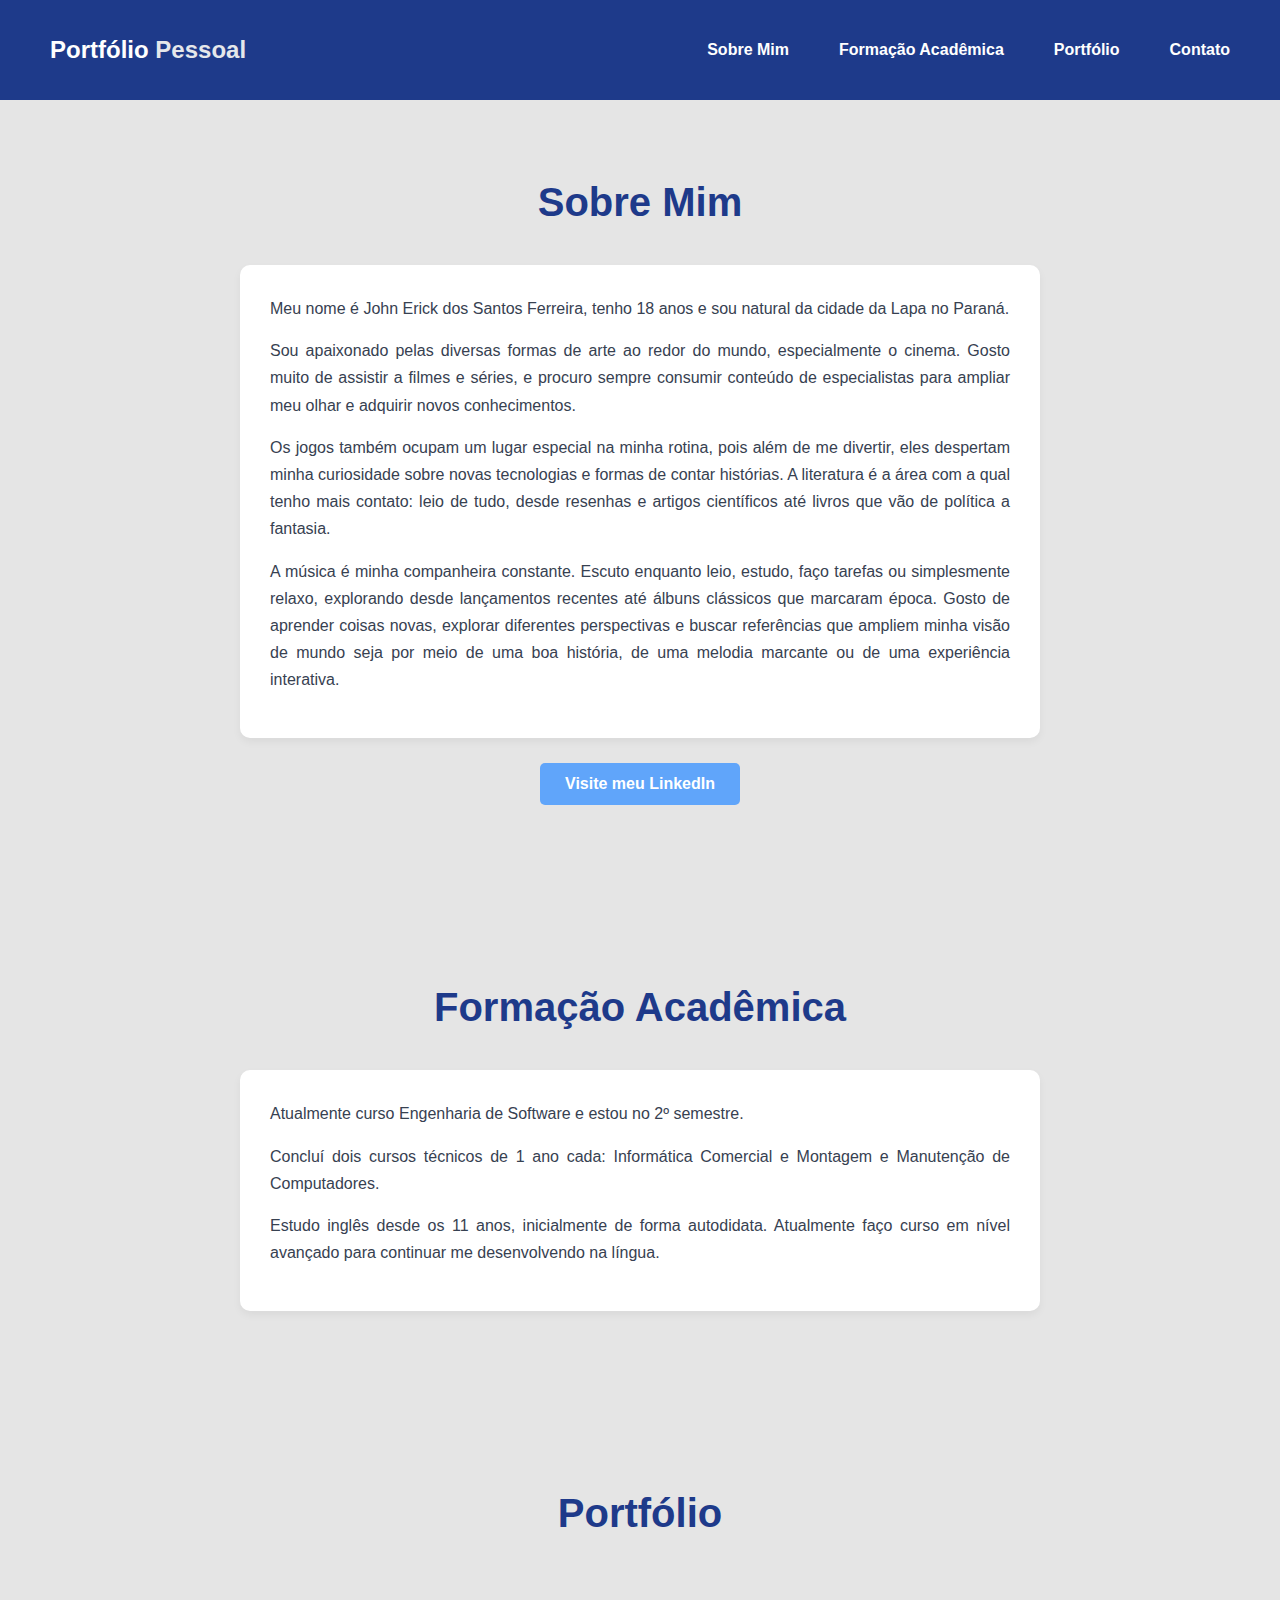
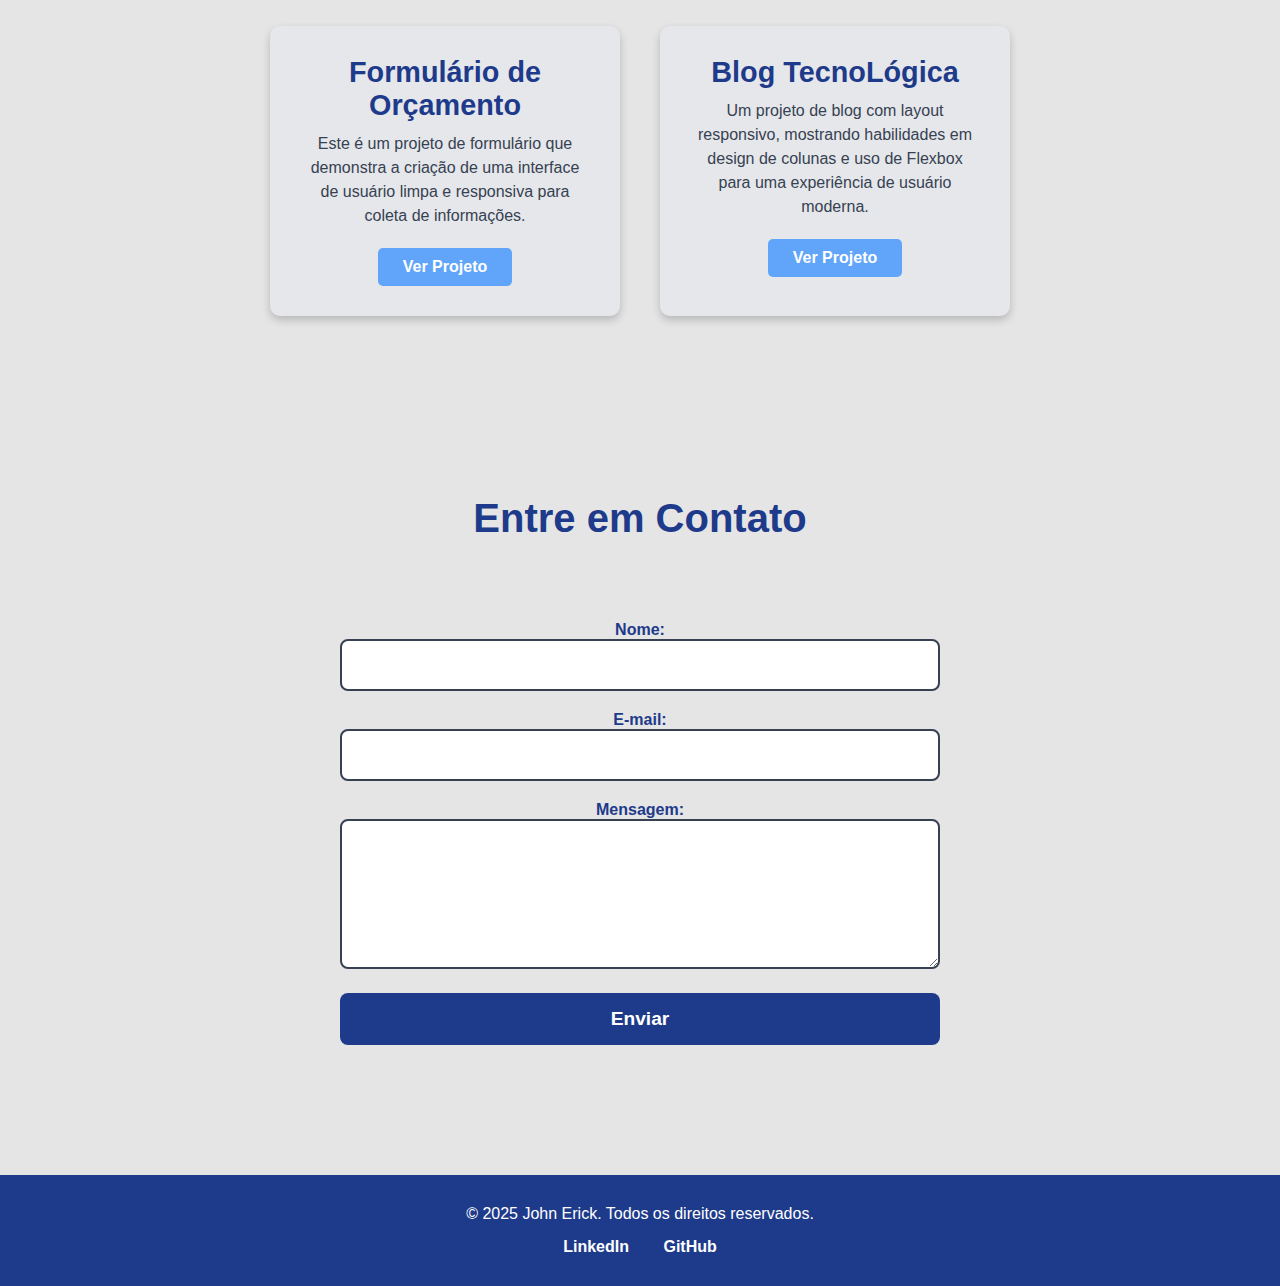
<file: index.html>
<!DOCTYPE html>
<html lang="pt-BR">
<head>
    <meta charset="UTF-8">
    <meta name="viewport" content="width=device-width, initial-sclae=1.0">
    <title>Portfólio Pessoal</title>
    <link rel="stylesheet" href="./Css/Style.css">
</head>
<body>
    <header id="LogoTipo">
        <h1 class="header-logo">Portfólio <span class="destaque-logo">Pessoal</span></h1>
        <nav class="menu">
            <ul>
                <li><a href="#sobre-mim">Sobre Mim</a></li>
                <li><a href="#formacao">Formação Acadêmica</a></li>
                <li><a href="#portfolio">Portfólio</a></li>
                <li><a href="#contato">Contato</a></li>
            </ul>
        </nav>
    </header>

    <section id="sobre-mim">
        <h2>Sobre Mim</h2>
        <div class="texto-container">
            <p class="intro">
                Meu nome é <span class="destaque">John Erick dos Santos Ferreira</span>, tenho <span class="destaque">18</span> anos e sou natural <span class="destaque">da cidade da Lapa no Paraná</span>.
            </p>
            <p>
                Sou apaixonado pelas diversas formas de arte ao redor do mundo, especialmente o cinema. Gosto muito de assistir a filmes e séries, e procuro sempre consumir conteúdo de especialistas para ampliar meu olhar e adquirir novos conhecimentos.
            </p>
            <p>
                Os jogos também ocupam um lugar especial na minha rotina, pois além de me divertir, eles despertam minha curiosidade sobre novas tecnologias e formas de contar histórias. A literatura é a área com a qual tenho mais contato: leio de tudo, desde resenhas e artigos científicos até livros que vão de política a fantasia.
            </p>
            <p>
                A música é minha companheira constante. Escuto enquanto leio, estudo, faço tarefas ou simplesmente relaxo, explorando desde lançamentos recentes até álbuns clássicos que marcaram época. Gosto de aprender coisas novas, explorar diferentes perspectivas e buscar referências que ampliem minha visão de mundo seja por meio de uma boa história, de uma melodia marcante ou de uma experiência interativa.
            </p>
        </div>
        <div class="button-container">
            <a href="https://www.linkedin.com/in/john-erick-412885374/" target="_blank" class="linkedin-btn">Visite meu LinkedIn</a>
        </div>
    </section>

    <section id="formacao">
        <h2>Formação Acadêmica</h2>
        <div class="texto-container">
            <p>
                Atualmente curso <span class="destaque">Engenharia de Software</span> e estou no <span class="destaque">2º semestre</span>.
            </p>
            <p>
                Concluí dois cursos técnicos de 1 ano cada: <span class="destaque">Informática Comercial</span> e <span class="destaque">Montagem e Manutenção de Computadores</span>.
            </p>
            <p>
                Estudo inglês desde os 11 anos, inicialmente de forma autodidata. Atualmente faço curso em nível avançado para continuar me desenvolvendo na língua.
            </p>
        </div>
    </section>

    <section id="portfolio">
        <h2>Portfólio</h2>
        <div class="portfolio-galeria">
            <div class="projeto-card">
                <h3>Formulário de Orçamento</h3>
                <p>
                    Este é um projeto de formulário que demonstra a criação de uma interface de usuário limpa e responsiva para coleta de informações.
                </p>
                <a href="./Pages/formulario.html" class="btn-projeto">Ver Projeto</a>
            </div>
            <div class="projeto-card">
                <h3>Blog TecnoLógica</h3>
                <p>
                    Um projeto de blog com layout responsivo, mostrando habilidades em design de colunas e uso de Flexbox para uma experiência de usuário moderna.
                </p>
                <a href="./Pages/blog.html" class="btn-projeto">Ver Projeto</a>
            </div>
        </div>
    </section>

    <section id="contato">
        <h2>Entre em Contato</h2>
        <form class="contato-form" action="#" method="post">
            <div>
                <label for="nome">Nome:</label>
                <input type="text" id="nome" name="nome" required>
            </div>
            <div>
                <label for="email">E-mail:</label>
                <input type="email" id="email" name="email" required>
            </div>
            <div>
                <label for="mensagem">Mensagem:</label>
                <textarea id="mensagem" name="mensagem" required></textarea>
            </div>
            <button type="submit">Enviar</button>
        </form>
    </section>
    
    <footer>
        <p>&copy; 2025 John Erick. Todos os direitos reservados.</p>
        <div class="social-links">
            <a href="https://www.linkedin.com/in/john-erick-412885374/" target="_blank">LinkedIn</a>
            <a href="https://github.com/johnerick-crtl" target="_blank">GitHub</a>
        </div>
    </footer>
</body>
</html>
</file>
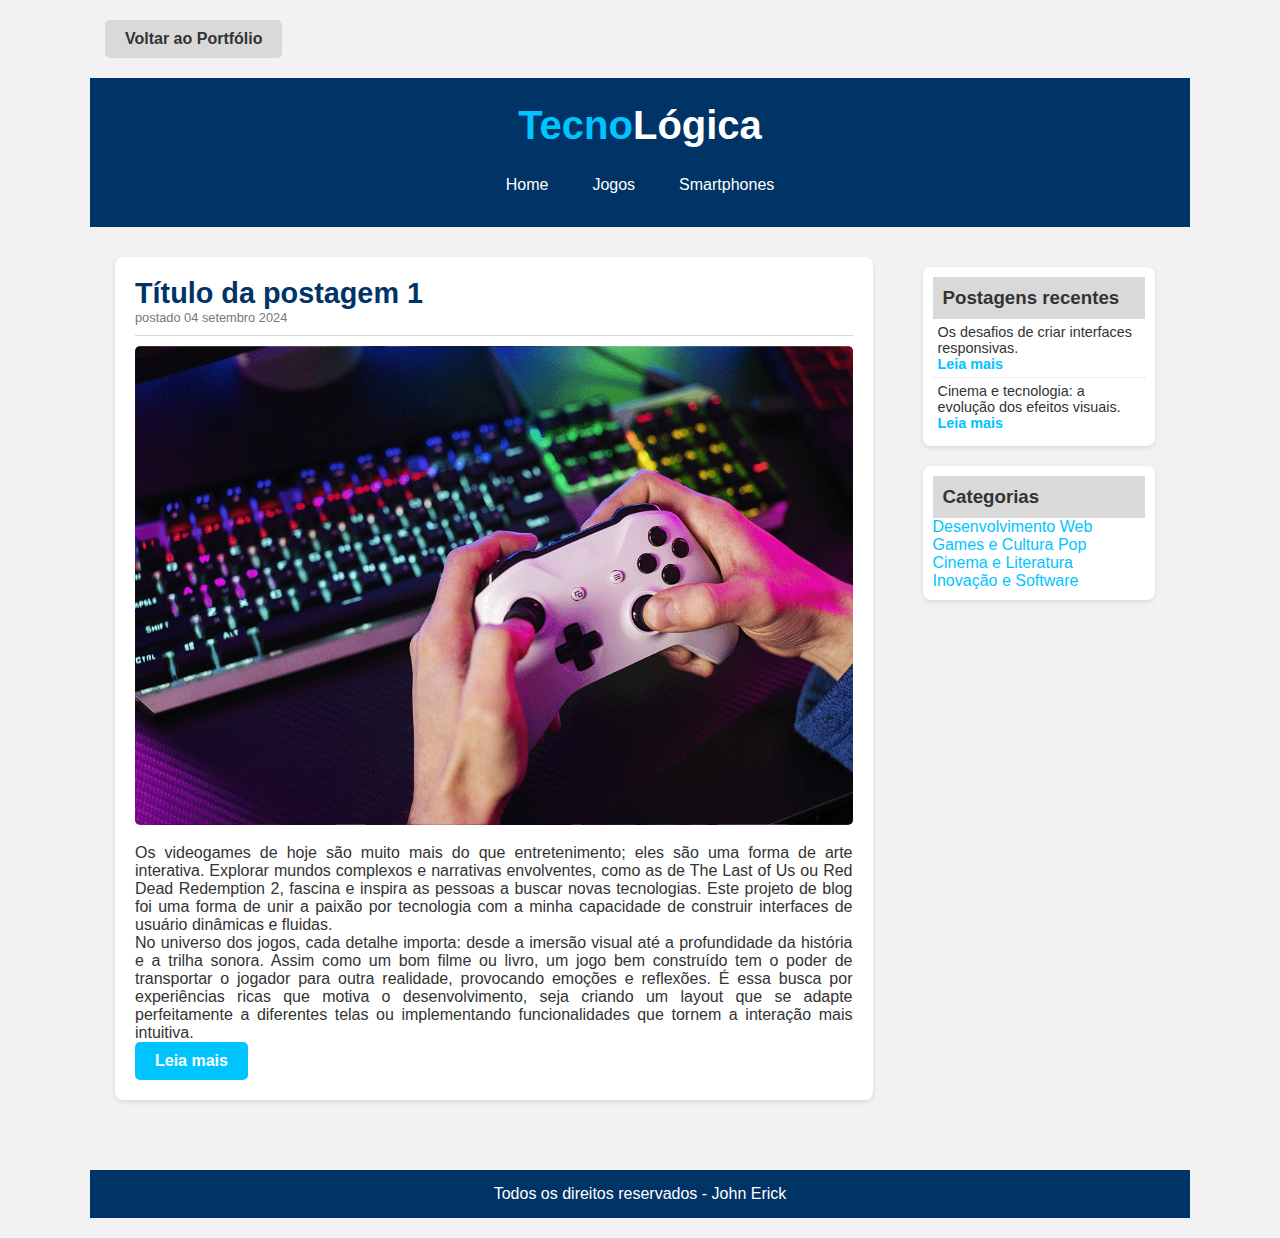
<file: Pages/blog.html>
<!DOCTYPE html>
<html lang="pt-BR">
<head>
    <meta charset="UTF-8">
    <meta name="viewport" content="width=device-width, initial-scale=1.0">
    <title>Document</title>
    <link rel="stylesheet" href="../Css/Blog.css">
</head>
<body>
    <div class="btn-voltar-container">
        <a href="../index.html" class="btn-voltar">Voltar ao Portfólio</a>
    </div>

    <div class="blog-wrapper">

        <div id="header">
            <div id="logo">
                <h1><span class="logo1">Tecno</span><span class="logo-highlight">Lógica</span></h1>
            </div>
            <div id="menu">
                <a href="../index.html">Home</a>
                <a href="jogos.html">Jogos</a>
                <a href="smartphones.html">Smartphones</a>
            </div>
        </div>

        <div id="content">

            <div id="posts">
                <div class="post">
                    <h2>Título da postagem 1</h2>
                    <span class="data-post">postado 04 setembro 2024</span>
                    <img class="img-post" src="./game03.png" alt="Imagem de um Fliperama">
                    <p>
                        Os videogames de hoje são muito mais do que entretenimento; eles são uma forma de arte interativa. Explorar mundos complexos e narrativas envolventes, como as de The Last of Us ou Red Dead Redemption 2, fascina e inspira as pessoas a buscar novas tecnologias. Este projeto de blog foi uma forma de unir a paixão por tecnologia com a minha capacidade de construir interfaces de usuário dinâmicas e fluidas.<br>No universo dos jogos, cada detalhe importa: desde a imersão visual até a profundidade da história e a trilha sonora. Assim como um bom filme ou livro, um jogo bem construído tem o poder de transportar o jogador para outra realidade, provocando emoções e reflexões. É essa busca por experiências ricas que motiva o desenvolvimento, seja criando um layout que se adapte perfeitamente a diferentes telas ou implementando funcionalidades que tornem a interação mais intuitiva.
                    </p>
                    <a href="#" class="btn">Leia mais</a>
                </div>
            </div>

            <div id="right-side">
    <div id="right-side">

     <div class="content-right">
        <h3>Postagens recentes</h3>
        <div class="post-right">
            <p>Os desafios de criar interfaces responsivas.</p>
            <a href="#">Leia mais</a>
        </div>
        <div class="post-right" style="border-bottom: none;">
            <p>Cinema e tecnologia: a evolução dos efeitos visuais.</p>
            <a href="#">Leia mais</a>
        </div>
     </div>

     <div class="content-right">
         <h3>Categorias</h3>
         <a href="#">Desenvolvimento Web</a><br>
          <a href="#">Games e Cultura Pop</a><br>
          <a href="#">Cinema e Literatura</a><br>
            <a href="#">Inovação e Software</a><br>
      </div>

    </div>
            </div>
        </div>

        <div id="footer">
            Todos os direitos reservados - John Erick
        </div>
    </div>
</body>

</html>
</file>
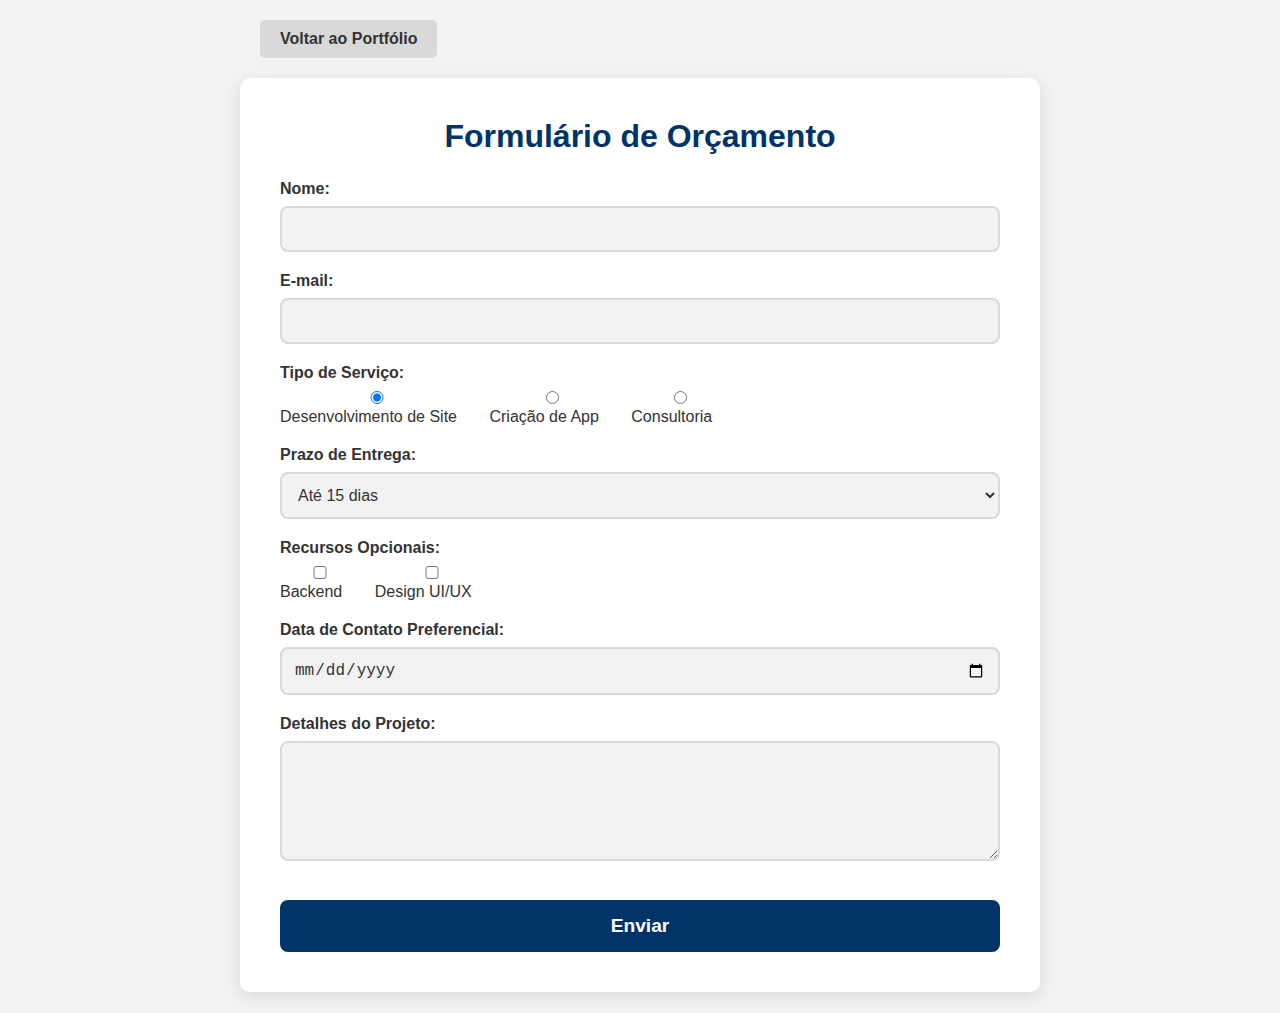
<file: Pages/formulario.html>
<!DOCTYPE html>
<html lang="pt-BR">
<head>
    <meta charset="UTF-8">
    <meta name="viewport" content="width=device-width, initial-scale=1.0">
    <title>Formulário de Orçamento</title>
    <link rel="stylesheet" href="../Css/formulario.css">
</head>
<body>
    <div class="btn-voltar-container">
        <a href="../index.html" class="btn-voltar">Voltar ao Portfólio</a>
    </div>

<div class="container">
    <h1>Formulário de Orçamento</h1>
    <form method="get" action="#">
        <div class="form-group">
            <label for="nome">Nome:</label>
            <input type="text" id="nome" name="nome">
        </div>

        <div class="form-group">
            <label for="email">E-mail:</label>
            <input type="email" id="email" name="Email">
        </div>

        <div class="form-group">
            <label>Tipo de Serviço:</label>
            <div class="radio-options">
                <div class="radio-item">
                    <input type="radio" id="site" name="servico" value="site" checked>
                    <label for="site">Desenvolvimento de Site</label>
                </div>
                <div class="radio-item">
                    <input type="radio" id="app" name="servico" value="app">
                    <label for="app">Criação de App</label>
                </div>
                <div class="radio-item">
                    <input type="radio" id="consultoria" name="servico" value="consultoria">
                    <label for="consultoria">Consultoria</label>
                </div>
            </div>
        </div>

        <div class="form-group">
            <label for="prazo">Prazo de Entrega:</label>
            <select id="prazo" name="prazo">
                <option>Até 15 dias</option>
                <option>Até 30 dias</option>
                <option>Mais de 30 dias</option>
            </select>
        </div>

        <div class="form-group">
            <label>Recursos Opcionais:</label>
            <div class="checkbox-options">
                <div class="checkbox-item">
                    <input type="checkbox" id="backend" name="recursos" value="backend">
                    <label for="backend">Backend</label>
                </div>
                <div class="checkbox-item">
                    <input type="checkbox" id="design" name="recursos" value="design">
                    <label for="design">Design UI/UX</label>
                </div>
            </div>
        </div>

        <div class="form-group">
            <label for="dataEntrega">Data de Contato Preferencial:</label>
            <input type="date" id="dataEntrega" name="dataEntrega">
        </div>

        <div class="form-group">
            <label for="mensagem">Detalhes do Projeto:</label>
            <textarea id="mensagem" name="mensagem"></textarea>
        </div>

        <input class="submit-button" type="submit" value="Enviar">
    </form>
</div>
</body>
</html>
</file>
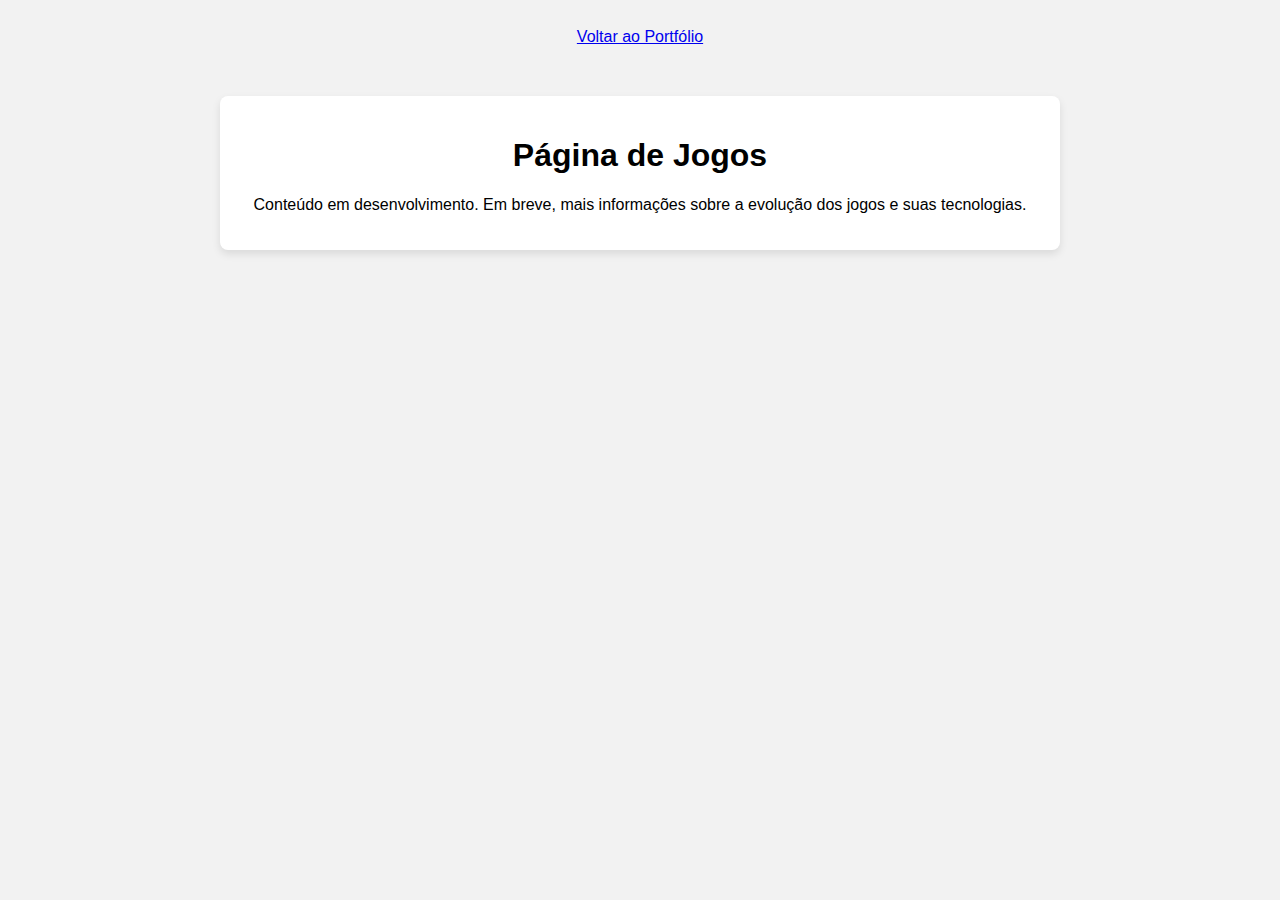
<file: Pages/jogos.html>
<!DOCTYPE html>
<html lang="en">
<head>
    <meta charset="UTF-8">
    <meta name="viewport" content="width=device-width, initial-scale=1.0">
    <title>Jogos</title>
    <style>
        body {
            font-family: Arial, sans-serif;
            background-color: #f2f2f2;
            padding: 20px;
            text-align: center;
        }
        .conteudo {
            max-width: 800px;
            margin: 50px auto;
            padding: 20px;
            background-color: white;
            border-radius: 8px;
            box-shadow: 0 4px 8px rgba(0, 0, 0, 0.1);
        }
    </style>
</head>
<body>
    <div class="btn-voltar-container">
                <a href="blog.html" class="btn-voltar">Voltar ao Portfólio</a>
    </div>
        <div class="conteudo">
                <h1>Página de Jogos</h1>
                  <p>
                     Conteúdo em desenvolvimento. Em breve, mais informações sobre a evolução dos jogos e suas tecnologias.
                 </p>
        </div>
</body>
</html>
</file>
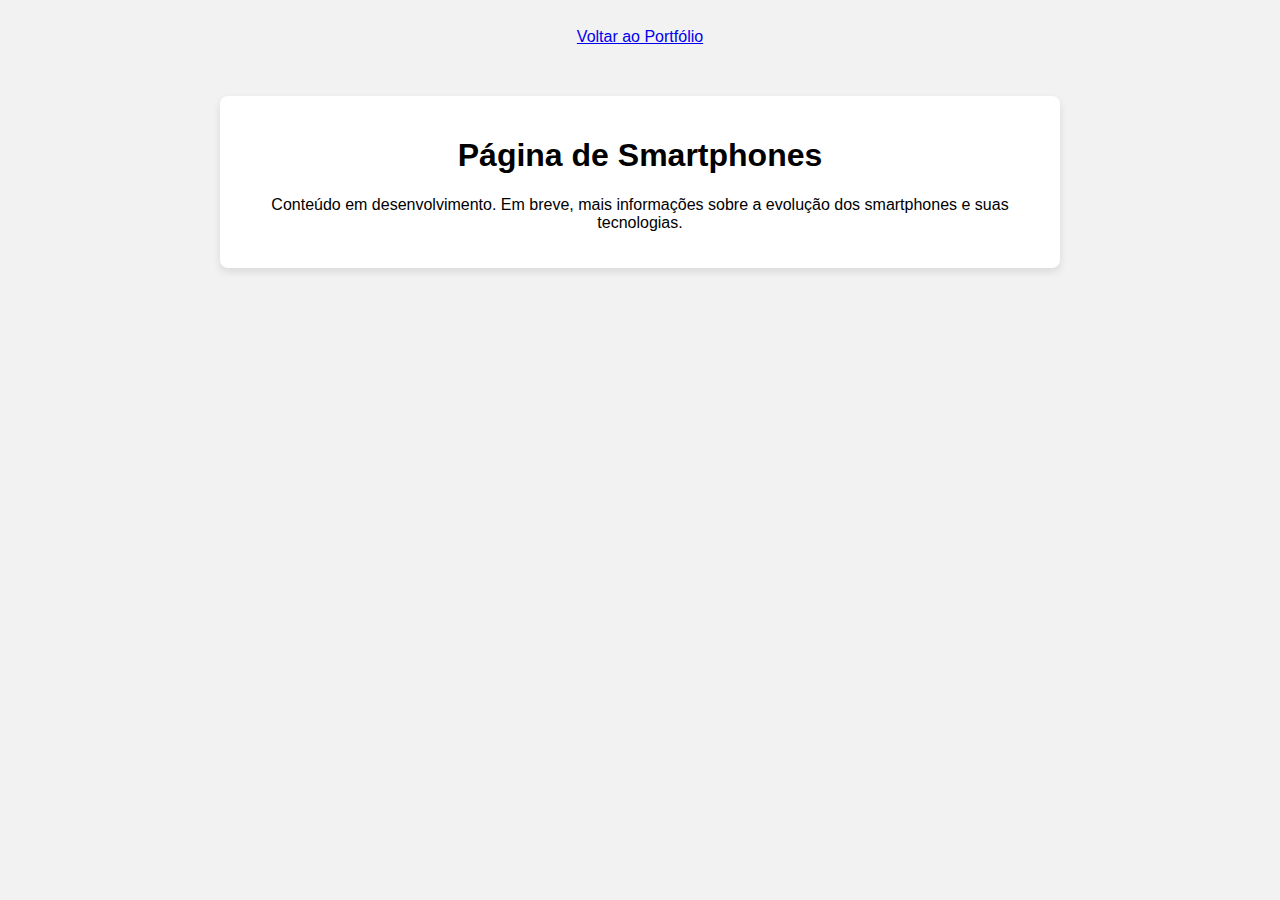
<file: Pages/smartphones.html>
<!DOCTYPE html>
<html lang="en">
<head>
    <meta charset="UTF-8">
    <meta name="viewport" content="width=device-width, initial-scale=1.0">
    <title>Smartphones</title>
    <style>
        body {
            font-family: Arial, sans-serif;
            background-color: #f2f2f2;
            padding: 20px;
            text-align: center;
        }
        .conteudo {
            max-width: 800px;
            margin: 50px auto;
            padding: 20px;
            background-color: white;
            border-radius: 8px;
            box-shadow: 0 4px 8px rgba(0, 0, 0, 0.1);
        }
    </style>
</head>
<body>
    <div class="btn-voltar-container">
                <a href="blog.html" class="btn-voltar">Voltar ao Portfólio</a>
    </div>
        <div class="conteudo">
                <h1>Página de Smartphones</h1>
                  <p>
                     Conteúdo em desenvolvimento. Em breve, mais informações sobre a evolução dos smartphones e suas tecnologias.
         </p>
        </div>
</body>
</html>
</file>
<file: Css/Style.css>
/*Formatação Generica*/
* {
    margin: 0;
    padding: 0;
    box-sizing: border-box;
}

:root {
    --cor-primaria: #1E3A8A;
    --cor-secundaria: #60A5FA;
    --cor-terciaria: #E5E7EB;
    --cor-quaternaria: #e5e5e5;
    --cor-branca: #FFFFFF;
    --cor-texto: #374151;
}

body {
    font-family: Arial, Helvetica, sans-serif;
    background-color: var(--cor-quaternaria);
    color: var(--cor-texto);
}

/*Formatação do Header*/
#LogoTipo {
    width: 100%;
    height: 100px;
    background-color: var(--cor-primaria);
    display: flex;
    align-items: center;
    justify-content: space-between;
    padding: 0 50px;
}

.header-logo {
    color: var(--cor-branca);
    font-size: 1.5rem;
}

.destaque-logo {
    color: var(--cor-terciaria);
}

/*Formatação dos links*/
.menu ul {
    list-style: none;
    display: flex;
    gap: 50px;
    margin: 0;
    padding: 0;
}

.menu ul li a {
    text-decoration: none;
    color: var(--cor-branca);
    font-weight: bold;
}

.menu ul li a:hover {
    color: var(--cor-secundaria);
}

/*Formatação das seções */
section {
    padding: 80px 50px;
    margin-bottom: 20px;
    display: flex;
    flex-direction: column;
    align-items: center;
    text-align: center;
}

section h2 {
    font-size: 2.5rem;
    color: var(--cor-primaria);
    text-align: center;
    margin-bottom: 40px;
}

/* Formatação do texto */
.texto-container {
    background-color: var(--cor-branca);
    padding: 30px;
    border-radius: 10px;
    box-shadow: 0 4px 8px rgba(0, 0, 0, 0.05);
    max-width: 800px;
    margin: 0 auto;
    text-align: justify;
    line-height: 1.7;
}

.texto-container p {
    margin-bottom: 15px;
}

/* Estilos para o botão do LinkedIn */
.button-container {
    text-align: center;
    margin-top: 25px;
}

.linkedin-btn {
    display: inline-block;
    background-color: var(--cor-secundaria);
    color: var(--cor-branca);
    padding: 12px 25px;
    border-radius: 5px;
    text-decoration: none;
    font-weight: bold;
    transition: background-color 0.3s ease;
}

.linkedin-btn:hover {
    background-color: var(--cor-primaria);
}

/* Estilos para a galeria de projetos */
.portfolio-galeria {
    display: flex;
    flex-wrap: wrap;
    justify-content: center;
    gap: 40px;
    margin-top: 50px;
}

.projeto-card {
    background-color: var(--cor-terciaria);
    color: var(--cor-texto);
    padding: 30px;
    border-radius: 10px;
    box-shadow: 0 4px 8px rgba(0, 0, 0, 0.2);
    text-align: center;
    flex: 1 1 300px;
    max-width: 350px;
    transition: transform 0.3s ease-in-out, box-shadow 0.3s ease-in-out;
}

.projeto-card:hover {
    transform: translateY(-10px);
    box-shadow: 0 8px 16px rgba(0, 0, 0, 0.3);
}

.projeto-card h3 {
    color: var(--cor-primaria);
    font-size: 1.8rem;
    margin-bottom: 10px;
}

.projeto-card p {
    color: var(--cor-texto);
    font-size: 1rem;
    line-height: 1.5;
    margin-bottom: 20px;
}

.btn-projeto {
    display: inline-block;
    background-color: var(--cor-secundaria);
    color: var(--cor-branca);
    padding: 10px 25px;
    border-radius: 5px;
    text-decoration: none;
    font-weight: bold;
    transition: background-color 0.3s ease;
}

.btn-projeto:hover {
    background-color: var(--cor-primaria);
}

/* Estilos para a seção de contato*/
#contato {
    background-color: var(--cor-quaternaria); /* Garante que o fundo seja o mesmo da página */
    padding: 80px 50px;
}

.contato-form {
    width: 100%;
    max-width: 600px;
    display: flex;
    flex-direction: column;
    gap: 20px;
    margin-top: 40px;
}

.contato-form label {
    font-weight: bold;
    color: var(--cor-primaria);
}

.contato-form input,
.contato-form textarea {
    width: 100%;
    padding: 15px;
    border: 2px solid var(--cor-texto);
    border-radius: 8px;
    background-color: var(--cor-branca);
    color: var(--cor-texto); /* Corrigido para texto visível */
    font-size: 1rem;
    outline: none;
}

.contato-form textarea {
    height: 150px;
    resize: vertical;
}

.contato-form button {
    background-color: var(--cor-primaria);
    color: var(--cor-branca);
    padding: 15px 30px;
    border: none;
    border-radius: 8px;
    font-size: 1.2rem;
    font-weight: bold;
    cursor: pointer;
    transition: background-color 0.3s ease;
}

.contato-form button:hover {
    background-color: var(--cor-secundaria);
}

/* Estilos para o Rodapé */
footer {
    background-color: var(--cor-primaria);
    color: var(--cor-branca);
    text-align: center;
    padding: 30px;
    margin-top: 50px;
}

footer p {
    font-size: 1rem;
    margin-bottom: 15px;
}

.social-links a {
    color: var(--cor-branca);
    text-decoration: none;
    font-weight: bold;
    margin: 0 15px;
    transition: color 0.3s ease;
}

.social-links a:hover {
    color: var(--cor-secundaria);
}

/* Design para Celulares*/
@media (max-width: 768px) {
    /* Ajustes no Header */
    #LogoTipo {
        flex-direction: column;
        height: auto;
        padding: 20px 10px;
        gap: 15px;
    }

    .menu ul {
        flex-direction: column;
        gap: 10px;
        text-align: center;
    }

    .header-logo {
        font-size: 1.2rem;
    }

    /* Ajustes em todas as seções */
    section {
        padding: 40px 20px;
    }

    section h2 {
        font-size: 2rem;
        margin-bottom: 30px;
    }

    /* Ajustes no texto */
    .texto-container {
        padding: 20px;
    }

    .texto-container p {
        font-size: 1rem;
    }

    /* Ajustes nos cards do portfólio */
    .portfolio-galeria {
        gap: 20px;
    }
    
    .projeto-card {
        padding: 20px;
    }

    .projeto-card h3 {
        font-size: 1.5rem;
    }

    /* Ajustes no formulário */
    .contato-form {
        gap: 15px;
    }
    
    .contato-form input,
    .contato-form textarea,
    .contato-form button {
        padding: 12px;
        font-size: 1rem;
    }

    /* Ajustes no Rodapé */
    footer {
        padding: 20px;
    }

    .social-links a {
        margin: 0 10px;
    }
}
</file>
<file: Css/Blog.css>
/* Paleta de Cores (Ajustada para o blog) */
:root {
    --cor-primaria: #003366;
    --cor-secundaria: #00C4FF;
    --cor-terciaria: #D9D9D9;
    --cor-quaternaria: #F2F2F2;
    --cor-branca: #FFFFFF;
    --cor-texto: #333333;
}

/* Limpar Formatações Padrão */
* {
    margin: 0;
    padding: 0;
    box-sizing: border-box;
}

/* Formatações Genéricas */
body {
    font-size: 16px;
    font-family: 'Trebuchet MS', 'Lucida Sans Unicode', 'Lucida Grande', 'Lucida Sans', Arial, sans-serif;
    background: var(--cor-quaternaria);
    color: var(--cor-texto);
}

a {
    text-decoration: none;
    color: var(--cor-secundaria);
    transition: color 0.3s ease;
}

a:hover {
    color: var(--cor-primaria);
    text-decoration: underline;
}

h1 {
    color: var(--cor-primaria);
    font-size: 2.5rem;
}

h2 {
    color: var(--cor-primaria);
    font-size: 1.8rem;
}

h3 {
    color: var(--cor-texto);
    background: var(--cor-terciaria);
    padding: 10px;
}

/* Botão Voltar */
.btn-voltar-container {
    width: 100%;
    max-width: 1100px;
    margin: 20px auto 0;
    padding: 0 15px; /* Ajuste para espaçamento em telas menores */
    display: flex;
    justify-content: flex-start;
}

.btn-voltar {
    display: inline-block;
    background-color: var(--cor-terciaria);
    color: var(--cor-texto);
    padding: 10px 20px;
    border-radius: 5px;
    text-decoration: none;
    font-weight: bold;
    transition: background-color 0.3s ease;
}

.btn-voltar:hover {
    background-color: var(--cor-secundaria);
    color: var(--cor-branca);
}

/* Contêiner principal do blog */
.blog-wrapper {
    width: 100%;
    max-width: 1100px;
    margin: 20px auto;
}

/* HEADER */
#header {
    background-color: var(--cor-primaria);
    padding: 15px;
    display: flex;
    flex-direction: column;
    align-items: center;
}

#logo {
    padding: 10px;
    color: var(--cor-branca);
}

.logo1 {
    color: var(--cor-secundaria);
}

.logo-highlight {
    color: var(--cor-branca);
}

#menu {
    padding: 10px;
    display: flex;
    gap: 20px;
}

#menu a {
    color: var(--cor-branca);
    padding: 8px 12px;
    text-decoration: none;
    transition: background-color 0.3s ease, color 0.3s ease;
    border-radius: 5px;
}

#menu a:hover {
    color: var(--cor-primaria);
    background: var(--cor-branca);
    text-decoration: none;
}

/* CONTEÚDO PRINCIPAL */
#content {
    padding: 20px 15px;
    display: flex;
    flex-direction: column;
    gap: 20px;
}

/* Muda de acordo com o aparelho */
@media (min-width: 768px) {
    #content {
        flex-direction: row;
    }
    #posts {
        flex: 3;
    }
    #right-side {
        flex: 1;
    }
}

#posts {
    background: var(--cor-quaternaria);
    padding: 10px;
    border-radius: 8px;
}

.post {
    background: var(--cor-branca);
    padding: 20px;
    margin-bottom: 20px;
    text-align: justify;
    border-radius: 8px;
    box-shadow: 0 2px 5px rgba(0, 0, 0, 0.1);
}

.data-post {
    font-size: 0.8rem;
    color: #777;
    border-bottom: 1px solid var(--cor-terciaria);
    padding-bottom: 10px;
    margin-bottom: 10px;
    display: block;
}

.img-post {
    width: 100%;
    height: auto;
    margin-bottom: 15px;
    border-radius: 5px;
}

.post a.btn {
    display: inline-block;
    background-color: var(--cor-secundaria);
    color: var(--cor-branca);
    padding: 10px 20px;
    text-decoration: none;
    border-radius: 5px;
    font-weight: bold;
    transition: background-color 0.3s ease;
}

.post a.btn:hover {
    background-color: var(--cor-primaria);
}

/* Lado direito */
#right-side {
    background: var(--cor-quaternaria);
    padding: 10px;
    border-radius: 8px;
}

.content-right {
    background: var(--cor-branca);
    padding: 10px;
    margin-bottom: 20px;
    border-radius: 8px;
    box-shadow: 0 2px 5px rgba(0, 0, 0, 0.1);
}

.post-right {
    font-size: 0.9rem;
    padding: 5px;
    border-bottom: 1px dotted var(--cor-terciaria);
}

.post-right a {
    font-weight: bold;
}

/* FOOTER */
#footer {
    text-align: center;
    padding: 15px;
    background: var(--cor-primaria);
    color: var(--cor-branca);
    margin-top: 20px;
}
</file>
<file: Css/formulario.css>
/* Paleta de Cores */
:root {
    --cor-primaria: #003366;
    --cor-secundaria: #00C4FF;
    --cor-terciaria: #D9D9D9;
    --cor-quaternaria: #F2F2F2;
    --cor-branca: #FFFFFF;
    --cor-texto: #333333;
}

/* Formatação Geral */
* {
    margin: 0;
    padding: 0;
    box-sizing: border-box;
}

body {
    font-family: Arial, Helvetica, sans-serif;
    background-color: var(--cor-quaternaria);
    color: var(--cor-texto);
    min-height: 100vh;
}

/* Botão Voltar */
.btn-voltar-container {
    width: 100%;
    max-width: 800px;
    margin: 20px auto 0;
    padding: 0 20px;
    display: flex;
    justify-content: flex-start;
}

.btn-voltar {
    display: inline-block;
    background-color: var(--cor-terciaria);
    color: var(--cor-texto);
    padding: 10px 20px;
    border-radius: 5px;
    text-decoration: none;
    font-weight: bold;
    transition: background-color 0.3s ease;
}

.btn-voltar:hover {
    background-color: var(--cor-secundaria);
    color: var(--cor-branca);
}

/* Contêiner Principal do Formulário */
.container {
    background-color: var(--cor-branca);
    padding: 40px;
    border-radius: 10px;
    box-shadow: 0 4px 15px rgba(0, 0, 0, 0.1);
    width: 100%;
    max-width: 800px;
    text-align: center;
    margin: 20px auto;
}

h1 {
    color: var(--cor-primaria);
    margin-bottom: 25px;
    font-size: 2rem;
}

form {
    display: flex;
    flex-direction: column;
    gap: 20px;
}

.form-group {
    text-align: left;
}

.form-group label {
    display: block;
    margin-bottom: 8px;
    font-weight: bold;
    color: var(--cor-texto);
}

.form-group input,
.form-group select,
.form-group textarea {
    width: 100%;
    padding: 12px;
    border: 2px solid var(--cor-terciaria);
    border-radius: 8px;
    font-size: 1rem;
    color: var(--cor-texto);
    background-color: var(--cor-quaternaria);
    outline: none;
    transition: border-color 0.3s ease;
}

.form-group input:focus,
.form-group select:focus,
.form-group textarea:focus {
    border-color: var(--cor-primaria);
}

.form-group textarea {
    resize: vertical;
    height: 120px;
}

.radio-options,
.checkbox-options {
    display: flex;
    flex-wrap: wrap;
    gap: 15px;
    align-items: center; 
}

.radio-options label,
.checkbox-options label {
    display: inline;
    margin-bottom: 0;
    font-weight: normal;
}

.submit-button {
    background-color: var(--cor-primaria);
    color: var(--cor-branca);
    padding: 15px 30px;
    border: none;
    border-radius: 8px;
    font-size: 1.2rem;
    font-weight: bold;
    cursor: pointer;
    transition: background-color 0.3s ease;
    margin-top: 15px;
}

.submit-button:hover {
    background-color: var(--cor-secundaria);
    color: var(--cor-primaria);
}

/* Responsividade para telas menores */
@media (max-width: 768px) {
    .container {
        padding: 20px;
        margin: 10px auto;
    }

    h1 {
        font-size: 1.5rem;
    }
}
</file>
